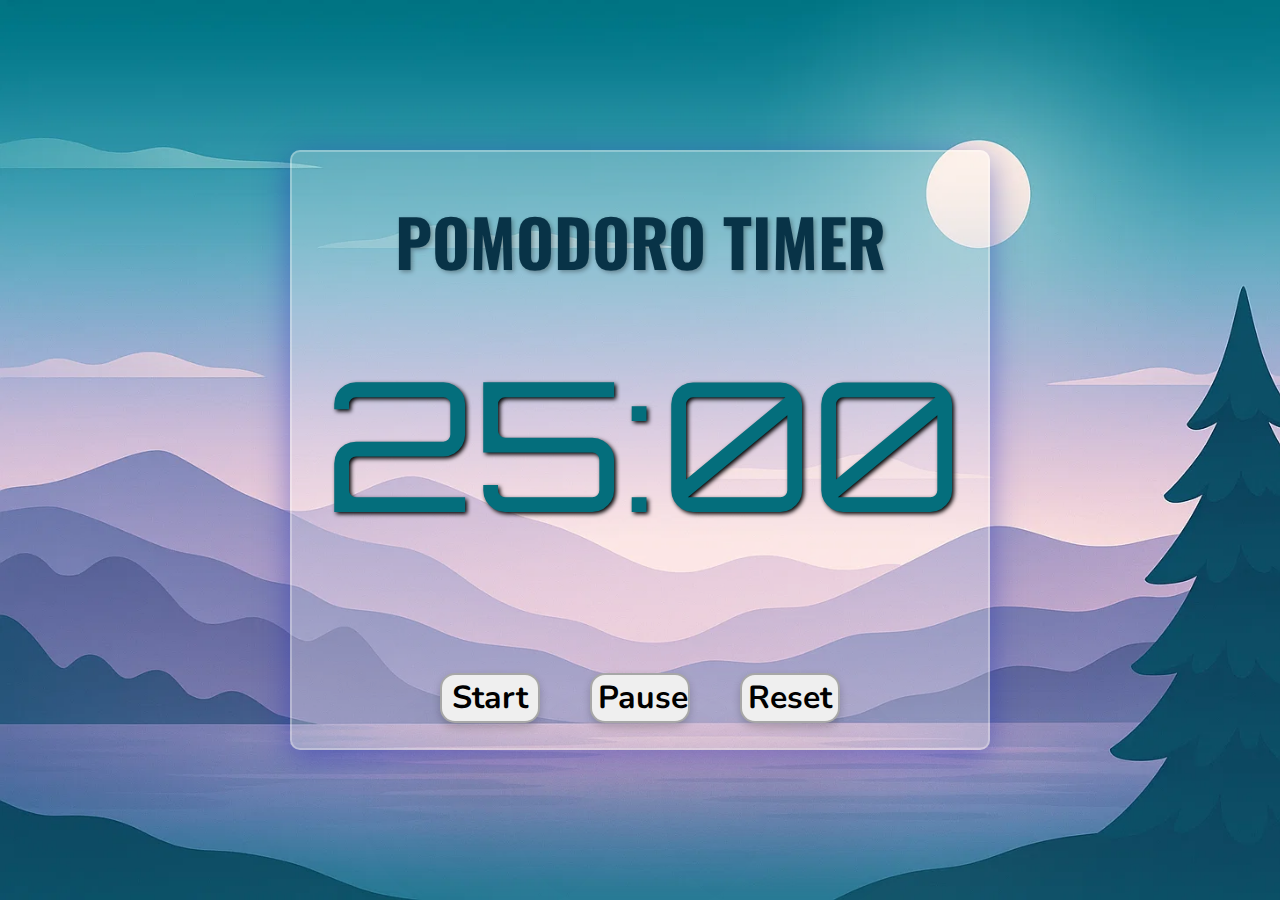
<file: Pomodoro Timer/index.html>
<!DOCTYPE html>
<html lang="en">
<head>
    <meta charset="UTF-8">
    <meta name="viewport" content="width=device-width, initial-scale=1.0">
    <title>Pomodoro Timer</title>
    <link rel="stylesheet" href="style.css">
    <link href='https://fonts.googleapis.com/css?family=Orbitron' rel='stylesheet'>
    <link href='https://fonts.googleapis.com/css?family=Oswald' rel='stylesheet'>
    <link href='https://fonts.googleapis.com/css?family=Nunito' rel='stylesheet'>

</head>
<body>
    <div class="main-container">
        <div class="container">
            <h2 class="title">POMODORO TIMER</h2>
            <div class="main-section">
                <p class="timer" id="timer">25:00</p>
            </div>
            <div class="buttons">
                <button id="start">Start</button>
                <button id="pause">Pause</button>
                <button id="reset">Reset</button>
            </div>
        </div>
    </div>
    <script src="script.js"></script>
</body>
</html>
</file>
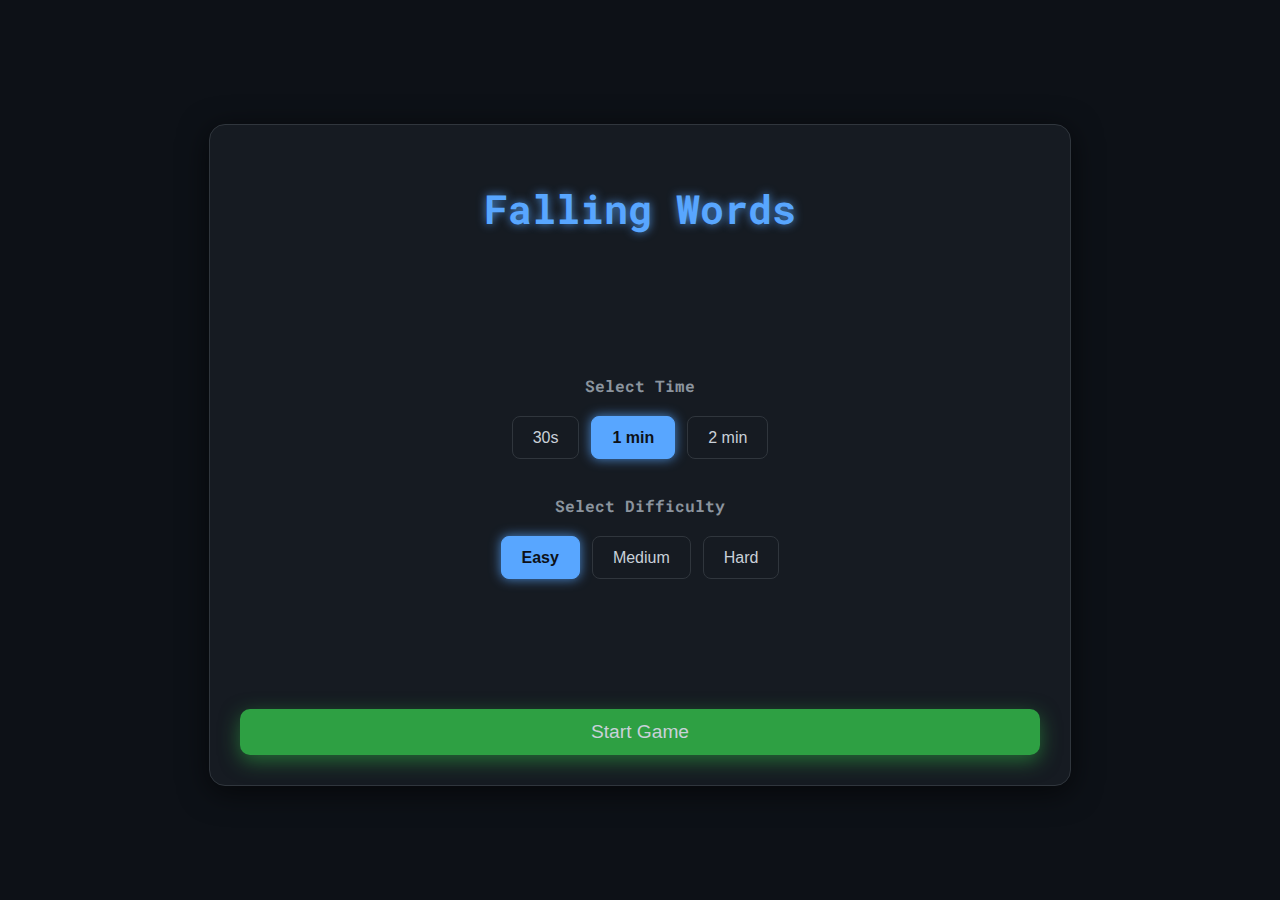
<file: mini game/WordFall/index.html>
<!DOCTYPE html>
<html lang="en">
<head>
    <meta charset="UTF-8">
    <meta name="viewport" content="width=device-width, initial-scale=1.0">
    <title>Falling Words Game</title>
    <link rel="preconnect" href="https://fonts.googleapis.com">
    <link rel="preconnect" href="https://fonts.gstatic.com" crossorigin>
    <link href="https://fonts.googleapis.com/css2?family=Roboto+Mono:wght@400;700&display=swap" rel="stylesheet">
    <link rel="stylesheet" href="style.css">
</head>
<body>
    <div class="stars"></div>
    <div class="game-container" id="game-setup">
        <h1>Falling Words</h1>
        <div class="options-container">
            <div class="options-group">
                <h3>Select Time</h3>
                <button class="btn time-btn" data-time="30">30s</button>
                <button class="btn time-btn active" data-time="60">1 min</button>
                <button class="btn time-btn" data-time="120">2 min</button>
            </div>
            <div class="options-group">
                <h3>Select Difficulty</h3>
                <button class="btn difficulty-btn active" id="easy">Easy</button>
                <button class="btn difficulty-btn" id="medium">Medium</button>
                <button class="btn difficulty-btn" id="hard">Hard</button>
            </div>
        </div>
        <button id="start-btn" class="btn">Start Game</button>
    </div>

    <div class="game-container" id="game-play" style="display: none;">
        <div class="score-board">
            <div class="score-item">
                <small>Score</small>
                <span id="score">0</span>
            </div>
            <div class="score-item">
                <small>Time</small>
                <span id="time">60</span>
            </div>
        </div>
        <div class="word-display" id="word-display"></div>
        <input type="text" id="word-input" class="word-input" placeholder="Type the word here...">
    </div>
    
    <div id="result-modal">
        <div class="modal-content">
            <h2>Game Over!</h2>
            <p>Your Final Score:</p>
            <span id="modal-score">0</span>
            <p>Accuracy:</p>
            <span id="modal-accuracy">100%</span>
            <button id="play-again-btn" class="btn">Play Again</button>
        </div>
    </div>
    <script src="script.js"></script>
</body>
</html>
</file>
<file: Pomodoro Timer/style.css>
body {
    background-image: url('bg.webp');
    background-size: cover;
    background-repeat: no-repeat;
    background-attachment: fixed;
    margin: 0;
    padding: 0;
    overflow-x: hidden;
}

* {
    box-sizing: border-box;
}

.main-container {
    display: flex;
    justify-content: center;
    align-items: center;
    height: 100vh;
}

.container {
    text-align: center;
    height: 600px;
    width: 700px;
    border: 2px solid rgba(255, 255, 255, 0.3);
    background-color: rgba(255, 255, 255, 0.242);
    box-shadow: 0 8px 32px 0 rgba(34, 44, 182, 0.514);
    border-radius: 10px;
}
.container h2{
    font-family: 'Oswald';
    color: #083347;
    text-shadow: 2px 2px 4px rgba(0, 0, 0, 0.3);
    margin-top: 40px;
}
.title {
    font-size: 65px;
    font-family: 'Oswald';
    color: #083347;
    text-shadow: 2px 2px 4px rgba(0, 0, 0, 0.3);
    margin-top: 20px;
}

.main-section {
    display: flex;
    justify-content: center;
    align-items: center;
    margin: 20px,auto;
    height: 300px;
    width: 600px;
    margin-top: 5px;
    margin-left: 50px;
    /*background-color: rgba(69, 98, 143, 0.988);*/
    border-radius: 10px;
}

.buttons {
    display: flex;
    justify-content: center;
    align-items: center;
    margin-top: 30px;
    gap: 50px;
}

#start, #pause, #reset {
    font-family: 'Nunito';
    height: 50px;
    width: 100px;
    border: 2px solid rgba(0, 0, 0, 0.3);
    border-radius: 15px;
    font-size: 32px;
    font-weight: bold;
    box-shadow: 0 4px 8px 0 rgba(0, 0, 0,0.2), 0 100px 100px 0 rgba(0, 0, 0, 0.19);
    cursor: pointer;
    gap: 30px;
}



#start:active, #pause:active, #reset:active {
    background-color: aquamarine;
    transform: scale(0.9);
}

#start:hover {
    background-color: lightgreen;
    transform: scale(1.1);
    transition: all 0.3s ease;
}

#pause:hover {
    background-color: rgb(236, 81, 81);
    transform: scale(1.1);
    transition: all 0.3s ease;
}

#reset:hover {
    background-color: rgb(148, 149, 148);
    transform: scale(1.1);
    transition: all 0.3s ease;
}
.timer {
    margin-top: 80px;
    text-align: center;
    font-size: 180px;
    font-family: 'Orbitron';
    color:#046e7c;
    text-shadow: 2px 2px 4px #000000;
}
</file>
<file: mini game/WordFall/style.css>
:root {
    --bg-color: #0d1117;
    --text-color: #c9d1d9;
    --accent-color: #58a6ff;
    --success-color: #2ea043;
    --error-color: #f85149;
    --card-bg: #161b22;
}

body {
    font-family: 'Roboto Mono', monospace;
    background-color: var(--bg-color);
    color: var(--text-color);
    display: flex;
    flex-direction: column;
    align-items: center;
    justify-content: center;
    min-height: 100vh;
    margin: 0;
    overflow: hidden;
}

.stars {
    position: absolute;
    top: 0;
    left: 0;
    width: 100%;
    height: 100%;
    z-index: 0;
    pointer-events: none;
}

.star {
    position: absolute;
    background: #fff;
    border-radius: 50%;
    opacity: 0;
    animation: twinkle linear infinite;
}

@keyframes twinkle {
    0%, 100% {
        opacity: 0;
        transform: scale(0.5);
    }
    50% {
        opacity: 1;
        transform: scale(1.2);
    }
}

.game-container {
    margin-top: 10px;
    background: var(--card-bg);
    border: 1px solid #30363d;
    border-radius: 16px;
    box-shadow: 0 6px 30px rgba(0, 0, 0, 0.6);
    padding: 30px;
    max-width: 800px;
    width: 90%;
    height: 600px;
    text-align: center;
    display: flex;
    flex-direction: column;
    gap: 20px;
    z-index: 1;
}

h1 {
    font-size: 2.5rem;
    margin-bottom: 10px;
    color: var(--accent-color);
    text-shadow: 0 0 10px rgba(88, 166, 255, 0.8);
}

.score-board {
    display: flex;
    justify-content: space-around;
    background: var(--bg-color);
    padding: 10px 20px;
    border-radius: 10px;
    border: 1px solid #30363d;
}

.score-item {
    display: flex;
    flex-direction: column;
    align-items: center;
    gap: 5px;
}

.score-item span {
    font-size: 1.6rem;
    font-weight: 700;
}

.score-item small {
    font-size: 0.85rem;
    color: #8b949e;
}
.options-container {
    display: flex;
    flex-direction: column;
    gap: 20px;
    margin-bottom: 15px;
    height: 500px;
    justify-content: center;
}

.options-group {
    display: flex;
    flex-wrap: wrap;
    justify-content: center;
    gap: 12px;
    height: 100px;
}

.options-group h3 {
    width: 100%;
    margin-bottom: 5px;
    font-size: 1rem;
    color: #8b949e;
}
.btn {
    background: var(--card-bg);
    color: var(--text-color);
    border: 1px solid #30363d;
    border-radius: 8px;
    padding: 10px 20px;
    cursor: pointer;
    transition: all 0.3s ease;
    font-size: 1rem;
}

.btn:hover {
    border-color: var(--accent-color);
    transform: translateY(-2px);
    box-shadow: 0 0 12px rgba(88, 166, 255, 0.4);
}

.btn.active {
    background-color: var(--accent-color);
    border-color: var(--accent-color);
    color: var(--bg-color);
    font-weight: bold;
    box-shadow: 0 0 12px rgba(88, 166, 255, 0.8);
}
#start-btn {
    background-color: var(--success-color);
    color: var(--text-color);
    border: none;
    font-size: 1.2rem;
    padding: 12px 24px;
    border-radius: 10px;
    box-shadow: 0 6px 20px rgba(46, 160, 67, 0.6);
    transition: all 0.3s ease;
}

#start-btn:hover {
    transform: translateY(-3px);
    box-shadow: 0 8px 25px rgba(46, 160, 67, 0.8);
}
.word-display {
    position: relative;
    height: 500px;
    width: 100%;
    overflow: hidden;
    border: 1px solid #30363d;
    border-radius: 10px;
    background: rgba(0, 0, 0, 0.25);
}
.word {
    position: absolute;
    font-size: 1.8rem;
    font-weight: 700;
    color: var(--text-color);
    white-space: nowrap;
    padding: 5px 10px;
    border-radius: 6px;
    background: rgba(88, 166, 255, 0.1);
    border: 1px solid var(--accent-color);
    box-shadow: 0 0 6px rgba(88, 166, 255, 0.6);
    transition: transform linear;
}

.word.typed {
    background: var(--success-color);
    color: var(--bg-color);
    border-color: var(--success-color);
    animation: flashSuccess 0.3s ease-out;
    opacity: 0;
}

@keyframes flashSuccess {
    0% { transform: scale(1); opacity: 1; }
    50% { transform: scale(1.2); opacity: 1; }
    100% { transform: scale(1.4); opacity: 0; }
}

.word-input {
    width: 80%;
    padding: 12px;
    border: 2px solid var(--accent-color);
    border-radius: 10px;
    background-color: var(--bg-color);
    color: var(--text-color);
    font-size: 1.2rem;
    text-align: center;
    outline: none;
    transition: border-color 0.3s, box-shadow 0.3s;
    margin: 20px auto 0 auto;
    display: block;
}

.word-input:focus {
    border-color: var(--success-color);
    box-shadow: 0 0 12px rgba(46, 160, 67, 0.6);
}
#result-modal {
    position: fixed;
    top: 0;
    left: 0;
    width: 100%;
    height: 100%;
    background: rgba(0, 0, 0, 0.8);
    display: none;
    justify-content: center;
    align-items: center;
    z-index: 10;
}

.modal-content {
    background: var(--card-bg);
    border: 1px solid var(--accent-color);
    border-radius: 16px;
    padding: 40px;
    text-align: center;
    box-shadow: 0 0 25px rgba(88, 166, 255, 0.9);
    transform: scale(0.85);
    animation: modalPop 0.3s forwards;
    max-width: 500px;
    width: 90%;
}

@keyframes modalPop {
    to { transform: scale(1); }
}

.modal-content h2 {
    font-size: 2.5rem;
    margin-bottom: 20px;
    color: var(--accent-color);
    text-shadow: 0 0 8px rgba(88, 166, 255, 0.6);
}

.modal-content p {
    font-size: 1.2rem;
    margin-bottom: 10px;
}

.modal-content #modal-score {
    font-size: 3rem;
    color: var(--success-color);
    font-weight: bold;
}

.modal-content #modal-accuracy {
    font-size: 1.5rem;
    color: #fff;
}
#play-again-btn {
    background-color: var(--accent-color);
    color: var(--bg-color);
    border: none;
    font-size: 1.2rem;
    padding: 12px 24px;
    margin-top: 20px;
    border-radius: 10px;
    transition: background 0.3s ease;
}

#play-again-btn:hover {
    background-color: #79b8ff;
}
</file>
